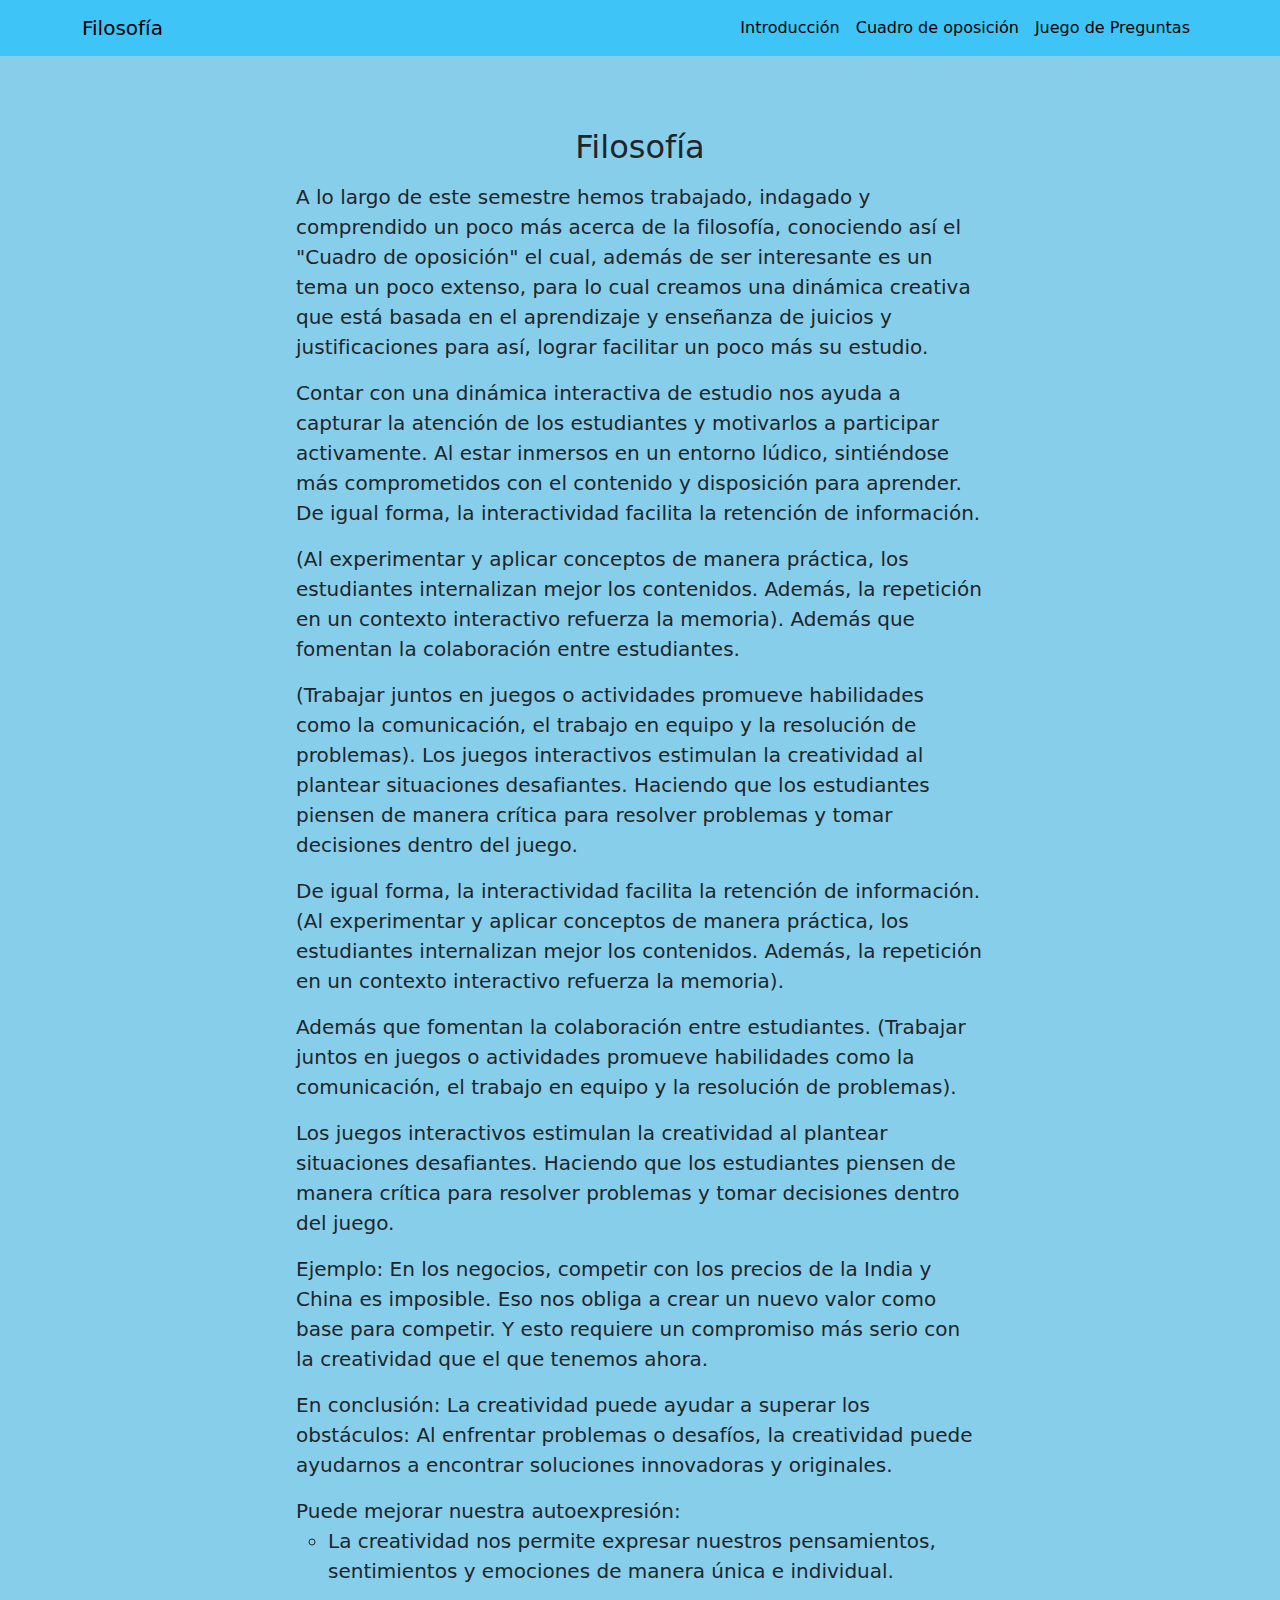
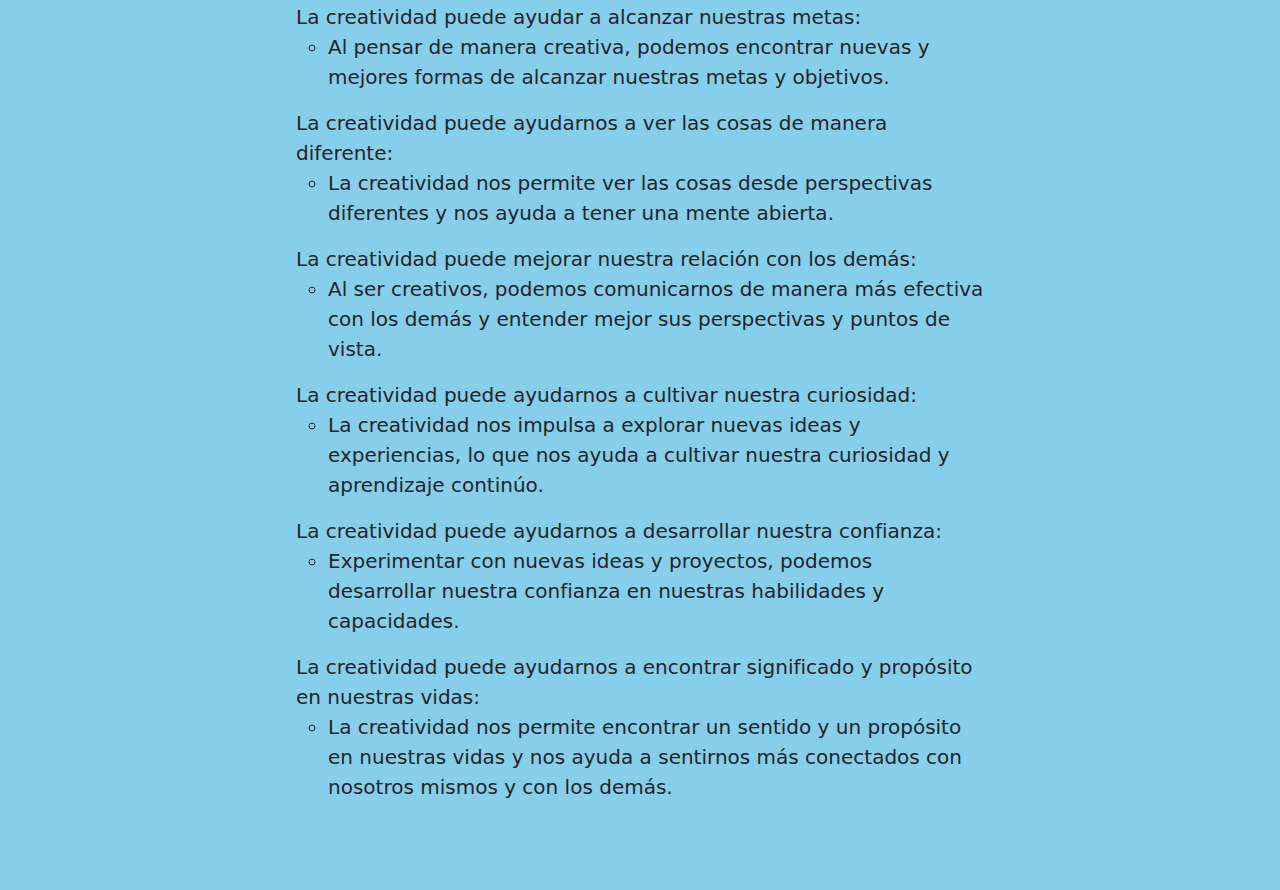
<file: index.html>
<!DOCTYPE html>
<html lang="es">

<head>
    <meta charset="UTF-8">
    <meta name="viewport" content="width=device-width, initial-scale=1.0">
    <title>Filosofía</title>
    <!-- Bootstrap CSS -->
    <link href="https://cdn.jsdelivr.net/npm/bootstrap@5.3.3/dist/css/bootstrap.min.css" rel="stylesheet"
        integrity="sha384-QWTKZyjpPEjISv5WaRU9OFeRpok6YctnYmDr5pNlyT2bRjXh0JMhjY6hW+ALEwIH" crossorigin="anonymous">
    <style>
        body {
            background-color: skyblue;
        }

        .navbar {
            background-color: rgb(63, 196, 248);
            /* Azul más fuerte */
        }

        .navbar-brand,
        .navbar-nav .nav-link {
            color: rgb(0, 0, 0);
            /* Color del texto del navbar */
        }
    </style>
</head>

<body>
    <header>
        <nav class="navbar navbar-expand-lg">
            <div class="container">
                <a class="navbar-brand">Filosofía</a>
                <button class="navbar-toggler" type="button" data-bs-toggle="collapse" data-bs-target="#navbarNav"
                    aria-controls="navbarNav" aria-expanded="false" aria-label="Toggle navigation">
                    <span class="navbar-toggler-icon"></span>
                </button>
                <div class="collapse navbar-collapse" id="navbarNav">
                    <ul class="navbar-nav ms-auto">
                        <li class="nav-item">
                            <a class="nav-link" href="index.html">Introducción</a>
                        </li>
                        <li class="nav-item">
                            <a class="nav-link" href="Cuadrooposicion.html">Cuadro de oposición</a>
                        </li>
                        <li class="nav-item">
                            <a class="nav-link" href="juego.html">Juego de Preguntas</a>
                        </li>
                    </ul>
                </div>
            </div>
        </nav>
    </header>

    <div class="container mt-5">
        <div class="row justify-content-center">
            <div class="col-md-8">
                <div class="mb-5 p-4">
                    <p class="h2 text-center mb-3">Filosofía</p>
                    <p class="text-justify lead mb-3">
                        A lo largo de este semestre hemos trabajado, indagado y comprendido un poco más acerca
                        de la filosofía, conociendo así el <strong>"Cuadro de oposición"</strong> el cual, además de
                        ser interesante es un tema un poco extenso, para lo cual creamos una dinámica creativa que
                        está basada en el aprendizaje y enseñanza de juicios y justificaciones para así, lograr
                        facilitar un poco más su estudio.
                    </p>
                    <p class="text-justify lead mb-3">
                        Contar con una dinámica interactiva de estudio nos ayuda a capturar la atención de los
                        estudiantes y motivarlos a participar activamente. Al estar inmersos en un entorno lúdico,
                        sintiéndose más comprometidos con el contenido y disposición para aprender.
                        De igual forma, la interactividad facilita la retención de información.
                    </p>
                    <p class="text-justify lead mb-3">
                        (Al experimentar y aplicar conceptos de manera práctica, los estudiantes internalizan mejor
                        los contenidos. Además, la repetición en un contexto interactivo refuerza la memoria).
                        Además que fomentan la colaboración entre estudiantes.
                    </p>
                    <p class="text-justify lead mb-3">
                        (Trabajar juntos en juegos o actividades promueve
                        habilidades como la comunicación, el trabajo en equipo y la resolución de problemas).
                        Los juegos interactivos estimulan la creatividad al plantear situaciones desafiantes.
                        Haciendo que los estudiantes piensen de manera crítica para resolver problemas y tomar
                        decisiones dentro del juego.
                    </p>
                    <p class="text-justify lead mb-3">
                        De igual forma, la interactividad facilita la retención de información. (Al experimentar y
                        aplicar conceptos de manera práctica, los estudiantes internalizan mejor los contenidos.
                        Además, la repetición en un contexto interactivo refuerza la memoria).
                    </p>
                    <p class="text-justify lead mb-3">
                        Además que fomentan la colaboración entre estudiantes. (Trabajar juntos en juegos o
                        actividades promueve habilidades como la comunicación, el trabajo en equipo y la resolución
                        de problemas).
                    </p>
                    <p class="text-justify lead mb-3">
                        Los juegos interactivos estimulan la creatividad al plantear situaciones desafiantes.
                        Haciendo que los estudiantes piensen de manera crítica para resolver problemas y tomar
                        decisiones dentro del juego.
                    </p>
                    <p class="text-justify lead mb-3"><strong>Ejemplo:</strong>
                        En los negocios, competir con los precios de la India y China es imposible. Eso nos obliga a
                        crear un nuevo valor como base para competir. Y esto requiere un compromiso más serio con la
                        creatividad que el que tenemos ahora.
                    </p>
                    <p class="text-justify lead mb-3"><strong>En conclusión:</strong> La creatividad puede
                        ayudar a superar los obstáculos: Al enfrentar problemas o desafíos, la creatividad puede
                        ayudarnos a encontrar soluciones innovadoras y originales.
                    </p>
                    <ul class="list-unstyled lead">
                        <li class="text-justify lead mb-3"><strong>Puede mejorar nuestra autoexpresión:</strong>
                            <ul>
                                <li>
                                    La creatividad nos permite expresar nuestros pensamientos, sentimientos y emociones
                                    de manera única e individual.
                                </li>
                            </ul>
                        </li>
                        <li class="text-justify lead mb-3"><strong>La creatividad puede ayudar a alcanzar nuestras
                                metas:</strong>
                            <ul>
                                <li>
                                    Al pensar de manera creativa, podemos encontrar nuevas y mejores formas de alcanzar
                                    nuestras metas y objetivos.
                                </li>
                            </ul>
                        </li>
                        <li class="text-justify lead mb-3"><strong>La creatividad puede ayudarnos a ver las cosas de
                                manera diferente:</strong>
                            <ul>
                                <li>
                                    La creatividad nos permite ver las cosas desde perspectivas diferentes y nos ayuda a
                                    tener una mente abierta.
                                </li>
                            </ul>
                        </li>
                        <li class="text-justify lead mb-3"><strong>La creatividad puede mejorar nuestra relación con los
                                demás:</strong>
                            <ul>
                                <li>
                                    Al ser creativos, podemos comunicarnos de manera más efectiva con los demás y
                                    entender mejor sus perspectivas y puntos de vista.
                                </li>
                            </ul>
                        </li>
                        <li class="text-justify lead mb-3"><strong>La creatividad puede ayudarnos a cultivar nuestra
                                curiosidad:</strong>
                            <ul>
                                <li>
                                    La creatividad nos impulsa a explorar nuevas ideas y experiencias, lo que nos ayuda
                                    a cultivar nuestra curiosidad y aprendizaje continúo.
                                </li>
                            </ul>
                        </li>
                        <li class="text-justify lead mb-3"><strong>La creatividad puede ayudarnos a desarrollar nuestra
                                confianza:</strong>
                            <ul>
                                <li>
                                    Experimentar con nuevas ideas y proyectos, podemos desarrollar nuestra confianza en
                                    nuestras habilidades y capacidades.
                                </li>
                            </ul>
                        </li>
                        <li class="text-justify lead mb-3"><strong>La creatividad puede ayudarnos a encontrar
                                significado y propósito en nuestras vidas:</strong>
                            <ul>
                                <li>
                                    La creatividad nos permite encontrar un sentido y un propósito en nuestras vidas y
                                    nos ayuda a sentirnos más conectados con nosotros mismos y con los demás.
                                </li>
                            </ul>
                        </li>
                    </ul>
                </div>
            </div>
        </div>
    </div>



    <!-- Bootstrap JS (incluyendo Popper) -->
    <script src="https://cdn.jsdelivr.net/npm/bootstrap@5.3.3/dist/js/bootstrap.bundle.min.js"
        integrity="sha384-YvpcrYf0tY3lHB60NNkmXc5s9fDVZLESaAA55NDzOxhy9GkcIdslK1eN7N6jIeHz" crossorigin="anonymous">
    </script>
</body>

</html>
</file>
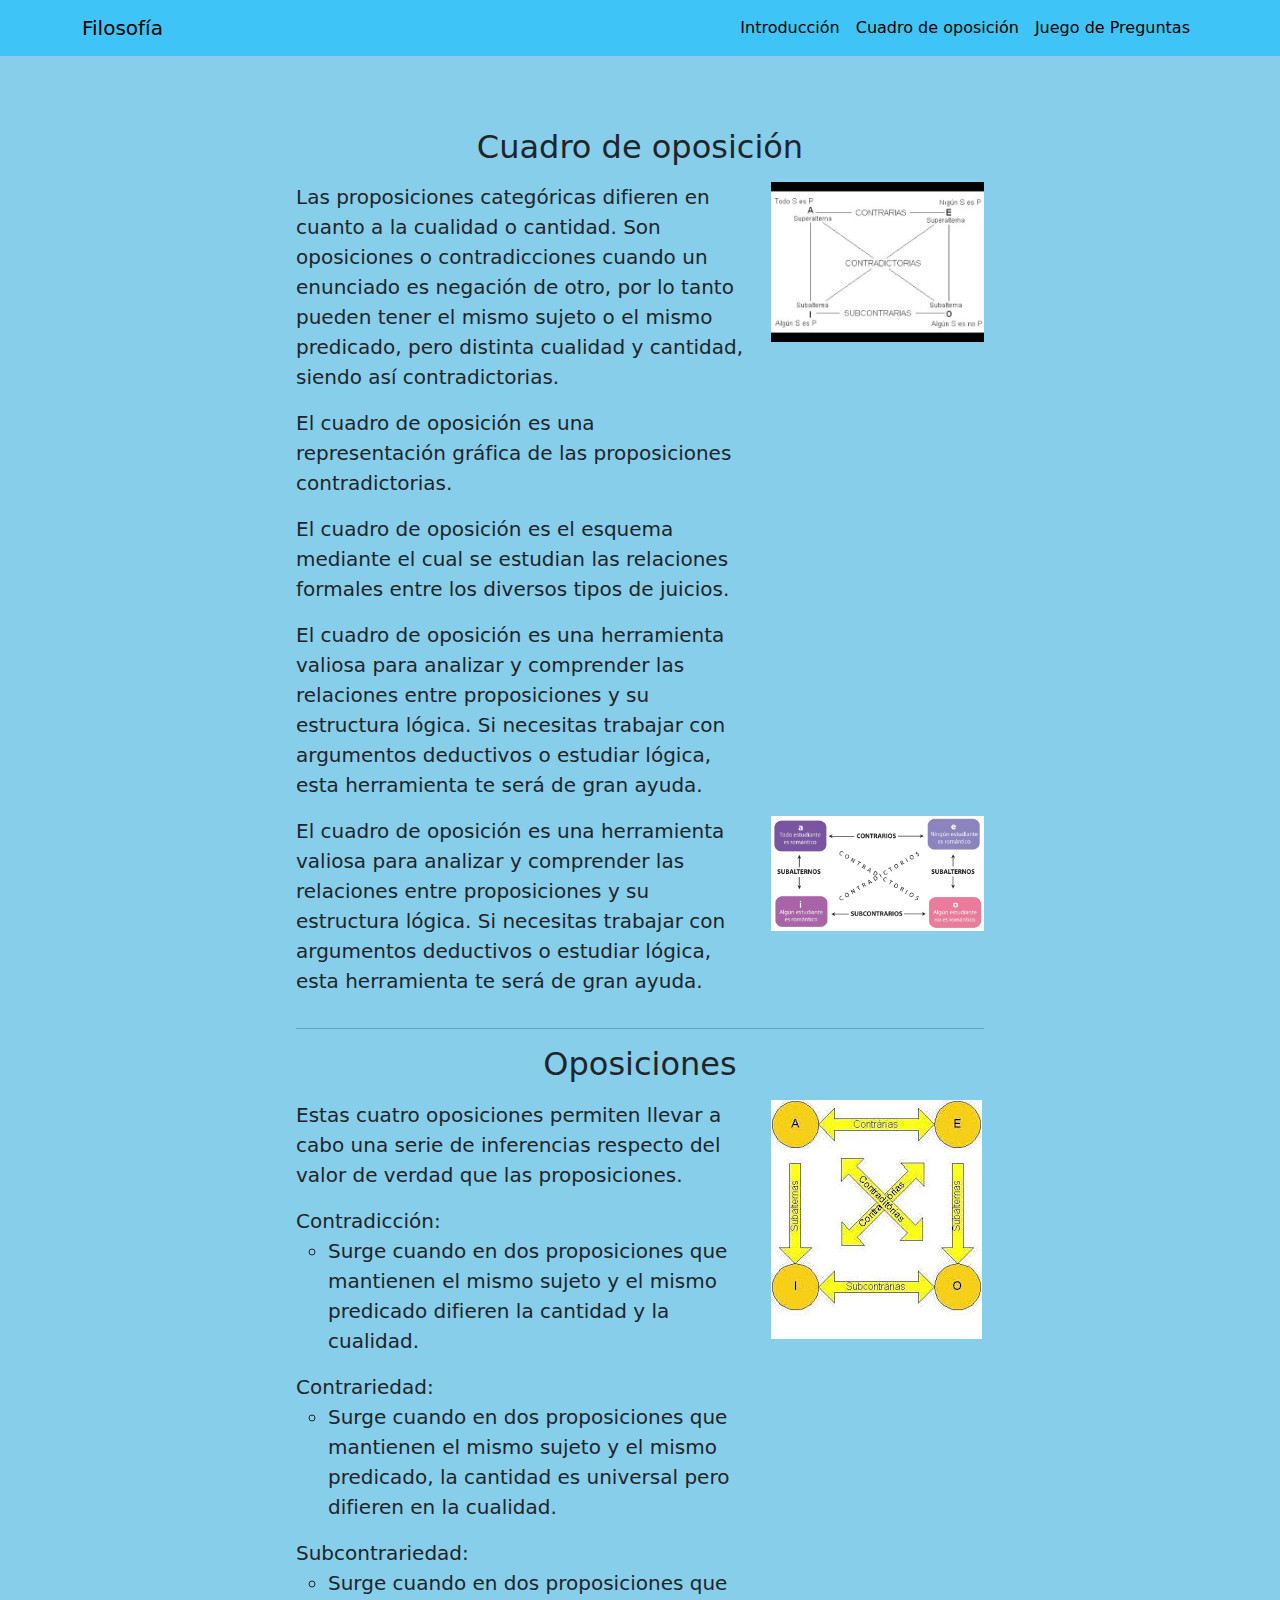
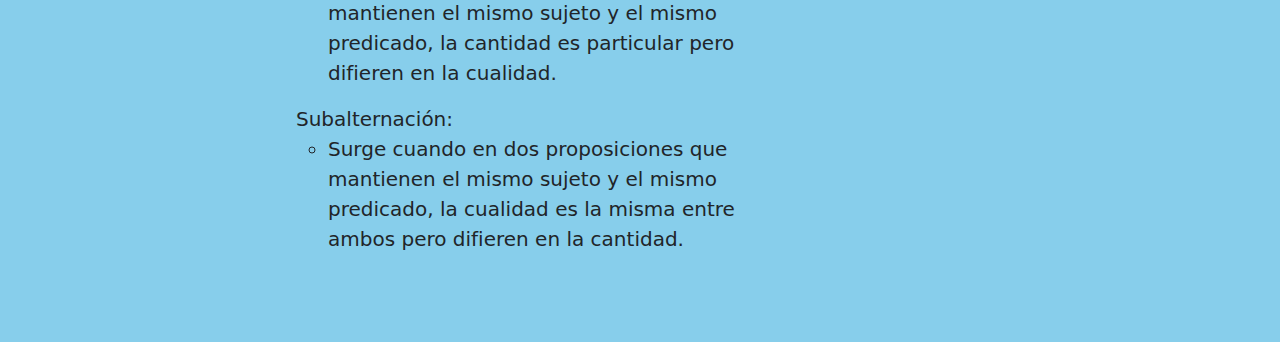
<file: Cuadrooposicion.html>
<!DOCTYPE html>
<html lang="es">

<head>
    <meta charset="UTF-8">
    <meta name="viewport" content="width=device-width, initial-scale=1.0">
    <title>Cuadro de oposición</title>
    <!-- Bootstrap CSS -->
    <link href="https://cdn.jsdelivr.net/npm/bootstrap@5.3.3/dist/css/bootstrap.min.css" rel="stylesheet"
        integrity="sha384-QWTKZyjpPEjISv5WaRU9OFeRpok6YctnYmDr5pNlyT2bRjXh0JMhjY6hW+ALEwIH" crossorigin="anonymous">
    <style>
        body {
            background-color: skyblue;
        }

        .navbar {
            background-color: rgb(63, 196, 248);
            /* Azul más fuerte */
        }

        .navbar-brand,
        .navbar-nav .nav-link {
            color: rgb(0, 0, 0);
            /* Color del texto del navbar */
        }
    </style>
</head>

<body>
    <header>
        <nav class="navbar navbar-expand-lg">
            <div class="container">
                <a class="navbar-brand">Filosofía</a>
                <button class="navbar-toggler" type="button" data-bs-toggle="collapse" data-bs-target="#navbarNav"
                    aria-controls="navbarNav" aria-expanded="false" aria-label="Toggle navigation">
                    <span class="navbar-toggler-icon"></span>
                </button>
                <div class="collapse navbar-collapse" id="navbarNav">
                    <ul class="navbar-nav ms-auto">
                        <li class="nav-item">
                            <a class="nav-link" href="index.html">Introducción</a>
                        </li>
                        <li class="nav-item">
                            <a class="nav-link" href="Cuadrooposicion.html">Cuadro de oposición</a>
                        </li>
                        <li class="nav-item">
                            <a class="nav-link" href="juego.html">Juego de Preguntas</a>
                        </li>
                    </ul>
                </div>
            </div>
        </nav>
    </header>

    <div class="container mt-5">
        <div class="row justify-content-center">
            <div class="col-md-8">
                <div class="mb-5 p-4">
                    <p class="h2 text-center mb-3">Cuadro de oposición</p>
                    <div class="row">
                        <div class="col-md-8">
                            <p class="text-justify lead mb-3">
                                Las proposiciones categóricas difieren en cuanto a la cualidad o cantidad. Son
                                oposiciones o
                                contradicciones cuando un enunciado es negación de otro, por lo tanto pueden tener el
                                mismo
                                sujeto o el mismo predicado, pero distinta cualidad y cantidad, siendo así
                                contradictorias.
                            </p>
                            <p class="text-justify lead mb-3">
                                El cuadro de oposición es una representación gráfica de las proposiciones
                                contradictorias.
                            </p>
                            <p class="text-justify lead mb-3">
                                El cuadro de oposición es el esquema mediante el cual se estudian las relaciones
                                formales
                                entre los diversos tipos de juicios.
                            </p>
                            <p class="text-justify lead mb-3">
                                El cuadro de oposición es una herramienta valiosa
                                para analizar y comprender las relaciones entre proposiciones y su estructura lógica. Si
                                necesitas trabajar con argumentos deductivos o estudiar lógica, esta herramienta te será
                                de
                                gran ayuda.
                            </p>
                        </div>
                        <div class="col-md-4">
                            <img src="img1.jpg" alt="" class="img-fluid mb-3">
                        </div>
                    </div>
                    <div class="row">
                        <div class="col-md-8">
                            <p class="text-justify lead mb-3">
                                El cuadro de oposición es una herramienta valiosa
                                para analizar y comprender las relaciones entre proposiciones y su estructura lógica. Si
                                necesitas trabajar con argumentos deductivos o estudiar lógica, esta herramienta te será
                                de
                                gran ayuda.
                            </p>
                        </div>
                        <div class="col-md-4">
                            <img src="img2.jpg" alt="" class="img-fluid mb-3">
                        </div>
                    </div>
                    <hr>
                    <p class="h2 text-center mb-3">Oposiciones</p>
                    <div class="row">
                        <div class="col-md-8">
                            <p class="text-justify lead mb-3">
                                Estas cuatro oposiciones permiten llevar a cabo una serie de inferencias respecto del
                                valor de verdad que las proposiciones.
                            </p>
                            <ul class="list-unstyled lead">
                                <li class="text-justify lead mb-3"><strong>Contradicción:</strong>
                                    <ul>
                                        <li>
                                            Surge cuando en dos proposiciones que mantienen el mismo sujeto y el mismo
                                            predicado difieren la cantidad y la cualidad.
                                        </li>
                                    </ul>
                                </li>
                                <li class="text-justify lead mb-3"><strong>Contrariedad:</strong>
                                    <ul>
                                        <li>
                                            Surge cuando en dos proposiciones que mantienen el mismo sujeto y el mismo
                                            predicado, la cantidad es universal pero difieren en la cualidad.
                                        </li>
                                    </ul>
                                </li>
                                <li class="text-justify lead mb-3"><strong>Subcontrariedad:</strong>
                                    <ul>
                                        <li>
                                            Surge cuando en dos proposiciones que mantienen el mismo sujeto y el mismo
                                            predicado, la cantidad es particular pero difieren en la cualidad.
                                        </li>
                                    </ul>
                                </li>
                                <li class="text-justify lead mb-3"><strong>Subalternación:</strong>
                                    <ul>
                                        <li>
                                            Surge cuando en dos proposiciones que mantienen el mismo sujeto y el mismo
                                            predicado, la cualidad es la misma entre ambos pero difieren en la cantidad.
                                        </li>
                                    </ul>
                                </li>
                            </ul>
                        </div>
                        <div class="col-md-4">
                            <img src="img3.jpeg" alt="" class="img-fluid mb-3">
                        </div>
                    </div>
                </div>
            </div>
        </div>
    </div>



    <!-- Bootstrap JS (incluyendo Popper) -->
    <script src="https://cdn.jsdelivr.net/npm/bootstrap@5.3.3/dist/js/bootstrap.bundle.min.js"
        integrity="sha384-YvpcrYf0tY3lHB60NNkmXc5s9fDVZLESaAA55NDzOxhy9GkcIdslK1eN7N6jIeHz" crossorigin="anonymous">
    </script>
</body>

</html>
</file>
